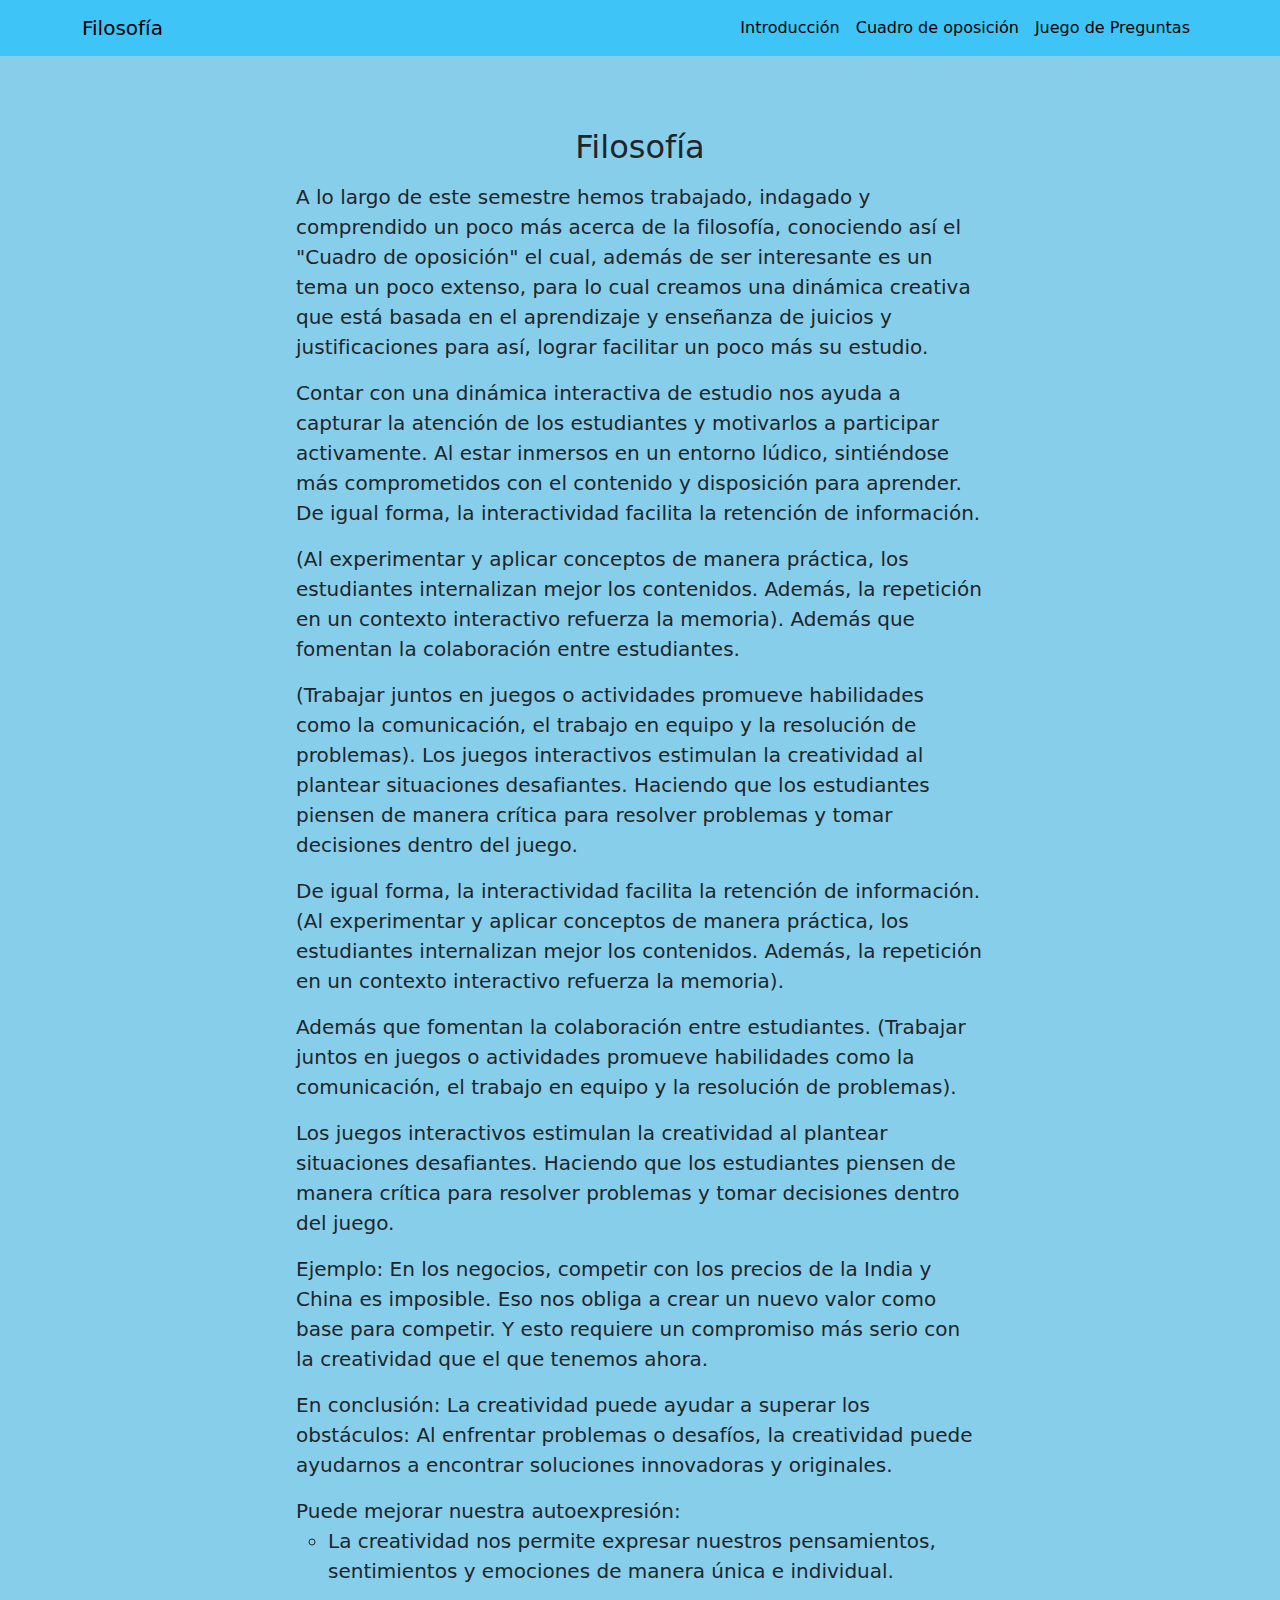
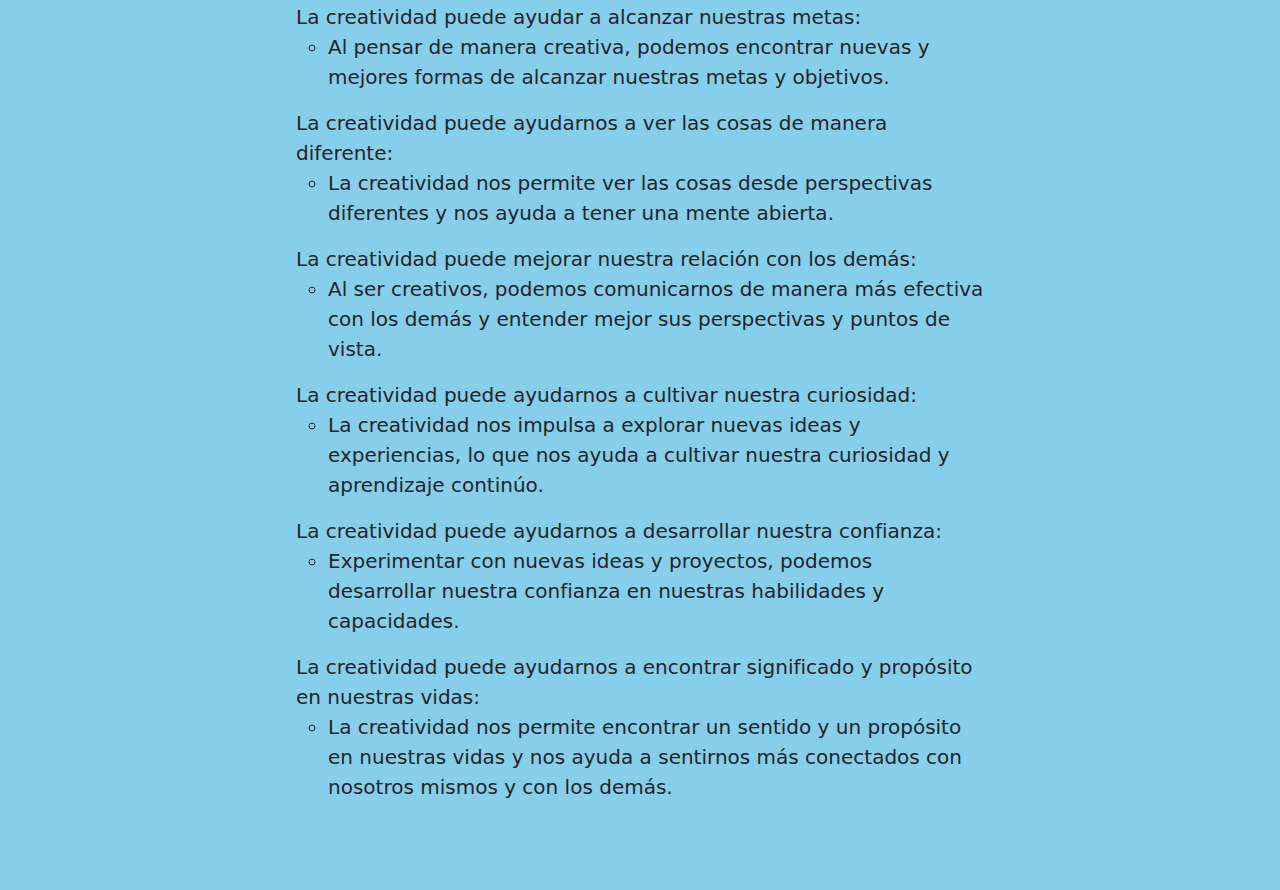
<file: index.html>
<!DOCTYPE html>
<html lang="es">

<head>
    <meta charset="UTF-8">
    <meta name="viewport" content="width=device-width, initial-scale=1.0">
    <title>Filosofía</title>
    <!-- Bootstrap CSS -->
    <link href="https://cdn.jsdelivr.net/npm/bootstrap@5.3.3/dist/css/bootstrap.min.css" rel="stylesheet"
        integrity="sha384-QWTKZyjpPEjISv5WaRU9OFeRpok6YctnYmDr5pNlyT2bRjXh0JMhjY6hW+ALEwIH" crossorigin="anonymous">
    <style>
        body {
            background-color: skyblue;
        }

        .navbar {
            background-color: rgb(63, 196, 248);
            /* Azul más fuerte */
        }

        .navbar-brand,
        .navbar-nav .nav-link {
            color: rgb(0, 0, 0);
            /* Color del texto del navbar */
        }
    </style>
</head>

<body>
    <header>
        <nav class="navbar navbar-expand-lg">
            <div class="container">
                <a class="navbar-brand">Filosofía</a>
                <button class="navbar-toggler" type="button" data-bs-toggle="collapse" data-bs-target="#navbarNav"
                    aria-controls="navbarNav" aria-expanded="false" aria-label="Toggle navigation">
                    <span class="navbar-toggler-icon"></span>
                </button>
                <div class="collapse navbar-collapse" id="navbarNav">
                    <ul class="navbar-nav ms-auto">
                        <li class="nav-item">
                            <a class="nav-link" href="index.html">Introducción</a>
                        </li>
                        <li class="nav-item">
                            <a class="nav-link" href="Cuadrooposicion.html">Cuadro de oposición</a>
                        </li>
                        <li class="nav-item">
                            <a class="nav-link" href="juego.html">Juego de Preguntas</a>
                        </li>
                    </ul>
                </div>
            </div>
        </nav>
    </header>

    <div class="container mt-5">
        <div class="row justify-content-center">
            <div class="col-md-8">
                <div class="mb-5 p-4">
                    <p class="h2 text-center mb-3">Filosofía</p>
                    <p class="text-justify lead mb-3">
                        A lo largo de este semestre hemos trabajado, indagado y comprendido un poco más acerca
                        de la filosofía, conociendo así el <strong>"Cuadro de oposición"</strong> el cual, además de
                        ser interesante es un tema un poco extenso, para lo cual creamos una dinámica creativa que
                        está basada en el aprendizaje y enseñanza de juicios y justificaciones para así, lograr
                        facilitar un poco más su estudio.
                    </p>
                    <p class="text-justify lead mb-3">
                        Contar con una dinámica interactiva de estudio nos ayuda a capturar la atención de los
                        estudiantes y motivarlos a participar activamente. Al estar inmersos en un entorno lúdico,
                        sintiéndose más comprometidos con el contenido y disposición para aprender.
                        De igual forma, la interactividad facilita la retención de información.
                    </p>
                    <p class="text-justify lead mb-3">
                        (Al experimentar y aplicar conceptos de manera práctica, los estudiantes internalizan mejor
                        los contenidos. Además, la repetición en un contexto interactivo refuerza la memoria).
                        Además que fomentan la colaboración entre estudiantes.
                    </p>
                    <p class="text-justify lead mb-3">
                        (Trabajar juntos en juegos o actividades promueve
                        habilidades como la comunicación, el trabajo en equipo y la resolución de problemas).
                        Los juegos interactivos estimulan la creatividad al plantear situaciones desafiantes.
                        Haciendo que los estudiantes piensen de manera crítica para resolver problemas y tomar
                        decisiones dentro del juego.
                    </p>
                    <p class="text-justify lead mb-3">
                        De igual forma, la interactividad facilita la retención de información. (Al experimentar y
                        aplicar conceptos de manera práctica, los estudiantes internalizan mejor los contenidos.
                        Además, la repetición en un contexto interactivo refuerza la memoria).
                    </p>
                    <p class="text-justify lead mb-3">
                        Además que fomentan la colaboración entre estudiantes. (Trabajar juntos en juegos o
                        actividades promueve habilidades como la comunicación, el trabajo en equipo y la resolución
                        de problemas).
                    </p>
                    <p class="text-justify lead mb-3">
                        Los juegos interactivos estimulan la creatividad al plantear situaciones desafiantes.
                        Haciendo que los estudiantes piensen de manera crítica para resolver problemas y tomar
                        decisiones dentro del juego.
                    </p>
                    <p class="text-justify lead mb-3"><strong>Ejemplo:</strong>
                        En los negocios, competir con los precios de la India y China es imposible. Eso nos obliga a
                        crear un nuevo valor como base para competir. Y esto requiere un compromiso más serio con la
                        creatividad que el que tenemos ahora.
                    </p>
                    <p class="text-justify lead mb-3"><strong>En conclusión:</strong> La creatividad puede
                        ayudar a superar los obstáculos: Al enfrentar problemas o desafíos, la creatividad puede
                        ayudarnos a encontrar soluciones innovadoras y originales.
                    </p>
                    <ul class="list-unstyled lead">
                        <li class="text-justify lead mb-3"><strong>Puede mejorar nuestra autoexpresión:</strong>
                            <ul>
                                <li>
                                    La creatividad nos permite expresar nuestros pensamientos, sentimientos y emociones
                                    de manera única e individual.
                                </li>
                            </ul>
                        </li>
                        <li class="text-justify lead mb-3"><strong>La creatividad puede ayudar a alcanzar nuestras
                                metas:</strong>
                            <ul>
                                <li>
                                    Al pensar de manera creativa, podemos encontrar nuevas y mejores formas de alcanzar
                                    nuestras metas y objetivos.
                                </li>
                            </ul>
                        </li>
                        <li class="text-justify lead mb-3"><strong>La creatividad puede ayudarnos a ver las cosas de
                                manera diferente:</strong>
                            <ul>
                                <li>
                                    La creatividad nos permite ver las cosas desde perspectivas diferentes y nos ayuda a
                                    tener una mente abierta.
                                </li>
                            </ul>
                        </li>
                        <li class="text-justify lead mb-3"><strong>La creatividad puede mejorar nuestra relación con los
                                demás:</strong>
                            <ul>
                                <li>
                                    Al ser creativos, podemos comunicarnos de manera más efectiva con los demás y
                                    entender mejor sus perspectivas y puntos de vista.
                                </li>
                            </ul>
                        </li>
                        <li class="text-justify lead mb-3"><strong>La creatividad puede ayudarnos a cultivar nuestra
                                curiosidad:</strong>
                            <ul>
                                <li>
                                    La creatividad nos impulsa a explorar nuevas ideas y experiencias, lo que nos ayuda
                                    a cultivar nuestra curiosidad y aprendizaje continúo.
                                </li>
                            </ul>
                        </li>
                        <li class="text-justify lead mb-3"><strong>La creatividad puede ayudarnos a desarrollar nuestra
                                confianza:</strong>
                            <ul>
                                <li>
                                    Experimentar con nuevas ideas y proyectos, podemos desarrollar nuestra confianza en
                                    nuestras habilidades y capacidades.
                                </li>
                            </ul>
                        </li>
                        <li class="text-justify lead mb-3"><strong>La creatividad puede ayudarnos a encontrar
                                significado y propósito en nuestras vidas:</strong>
                            <ul>
                                <li>
                                    La creatividad nos permite encontrar un sentido y un propósito en nuestras vidas y
                                    nos ayuda a sentirnos más conectados con nosotros mismos y con los demás.
                                </li>
                            </ul>
                        </li>
                    </ul>
                </div>
            </div>
        </div>
    </div>



    <!-- Bootstrap JS (incluyendo Popper) -->
    <script src="https://cdn.jsdelivr.net/npm/bootstrap@5.3.3/dist/js/bootstrap.bundle.min.js"
        integrity="sha384-YvpcrYf0tY3lHB60NNkmXc5s9fDVZLESaAA55NDzOxhy9GkcIdslK1eN7N6jIeHz" crossorigin="anonymous">
    </script>
</body>

</html>
</file>
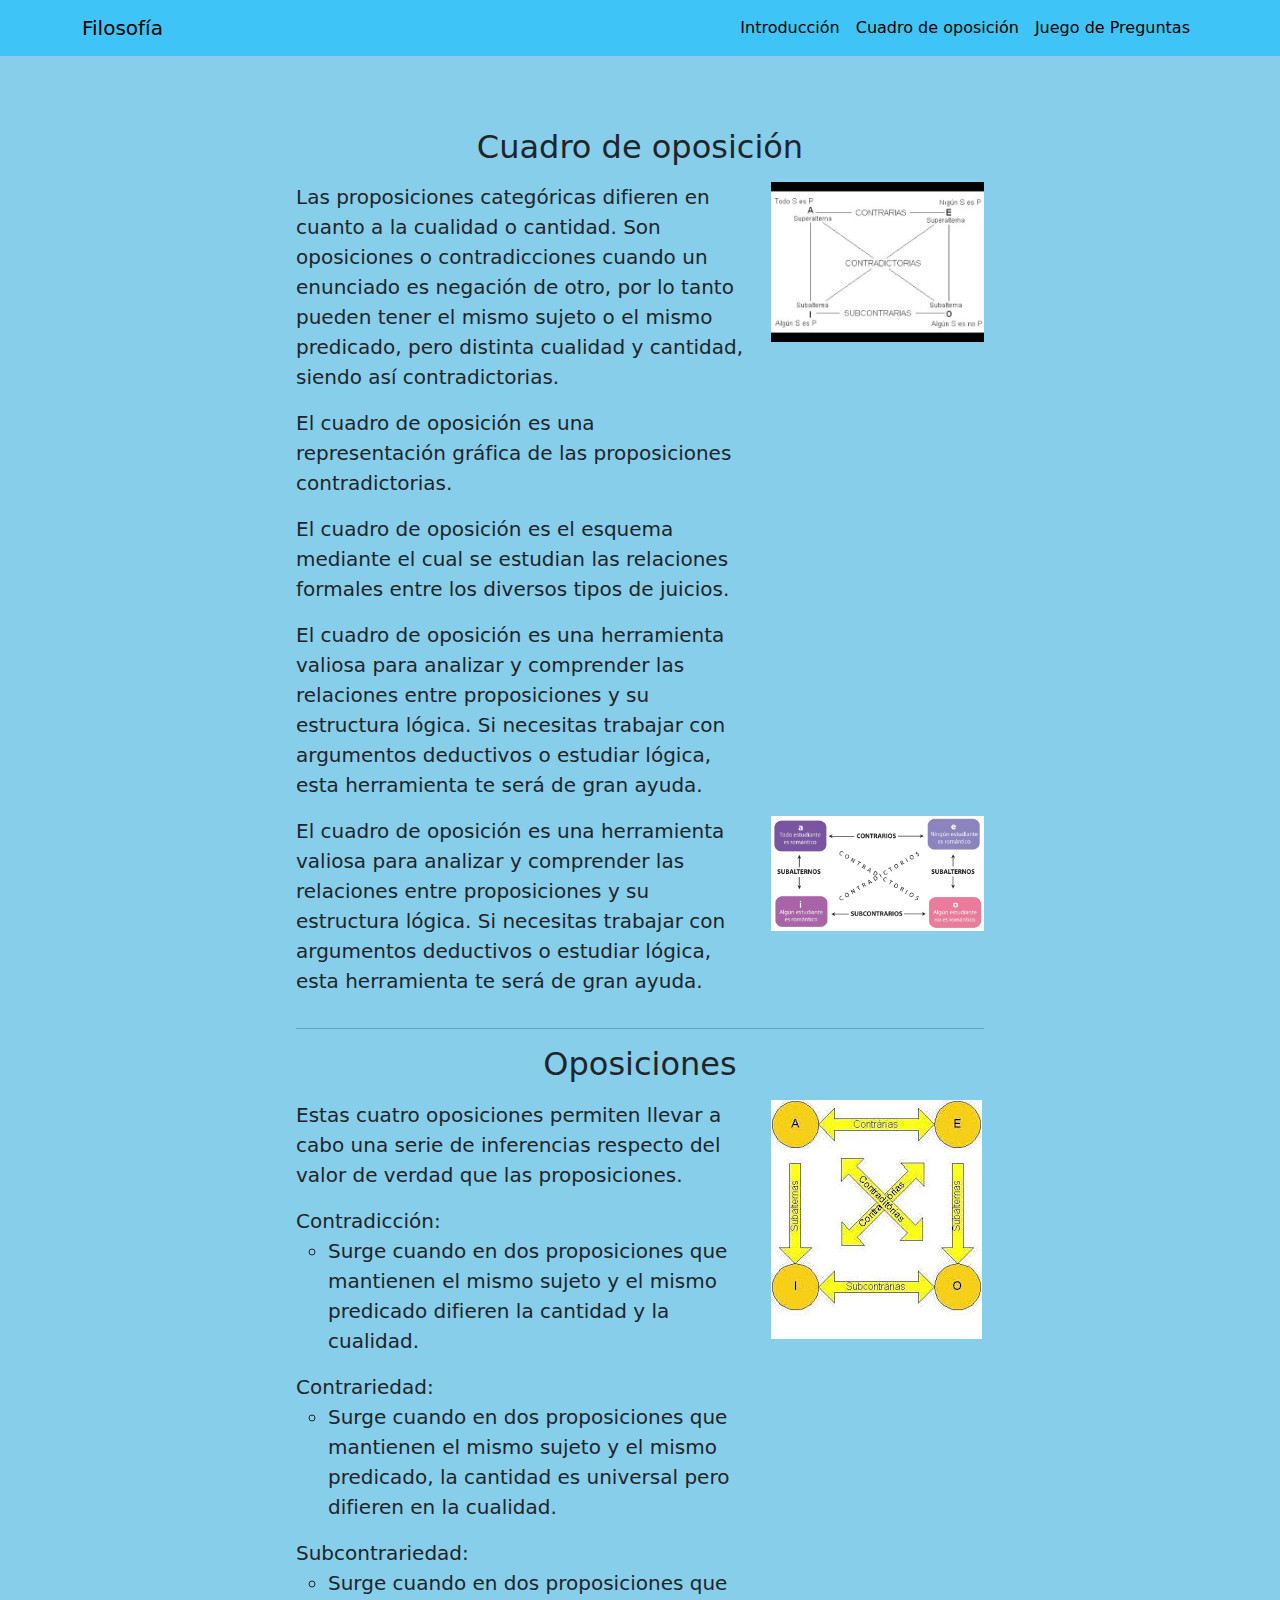
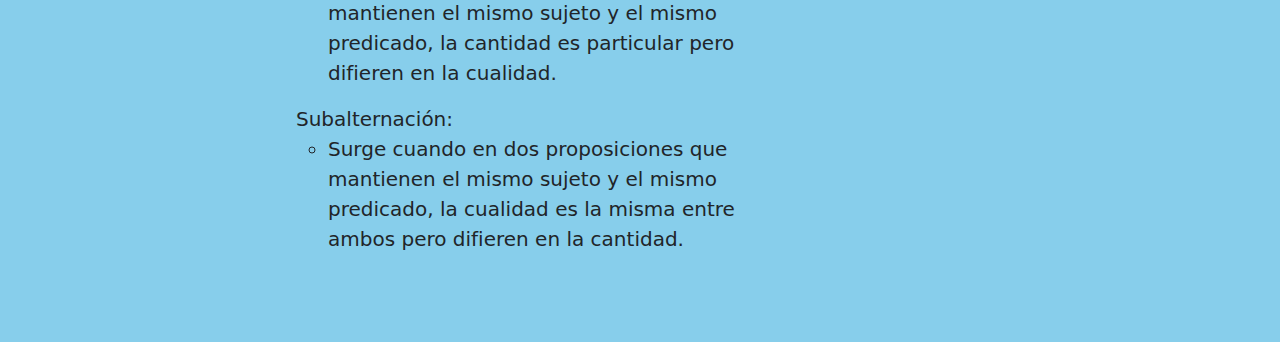
<file: Cuadrooposicion.html>
<!DOCTYPE html>
<html lang="es">

<head>
    <meta charset="UTF-8">
    <meta name="viewport" content="width=device-width, initial-scale=1.0">
    <title>Cuadro de oposición</title>
    <!-- Bootstrap CSS -->
    <link href="https://cdn.jsdelivr.net/npm/bootstrap@5.3.3/dist/css/bootstrap.min.css" rel="stylesheet"
        integrity="sha384-QWTKZyjpPEjISv5WaRU9OFeRpok6YctnYmDr5pNlyT2bRjXh0JMhjY6hW+ALEwIH" crossorigin="anonymous">
    <style>
        body {
            background-color: skyblue;
        }

        .navbar {
            background-color: rgb(63, 196, 248);
            /* Azul más fuerte */
        }

        .navbar-brand,
        .navbar-nav .nav-link {
            color: rgb(0, 0, 0);
            /* Color del texto del navbar */
        }
    </style>
</head>

<body>
    <header>
        <nav class="navbar navbar-expand-lg">
            <div class="container">
                <a class="navbar-brand">Filosofía</a>
                <button class="navbar-toggler" type="button" data-bs-toggle="collapse" data-bs-target="#navbarNav"
                    aria-controls="navbarNav" aria-expanded="false" aria-label="Toggle navigation">
                    <span class="navbar-toggler-icon"></span>
                </button>
                <div class="collapse navbar-collapse" id="navbarNav">
                    <ul class="navbar-nav ms-auto">
                        <li class="nav-item">
                            <a class="nav-link" href="index.html">Introducción</a>
                        </li>
                        <li class="nav-item">
                            <a class="nav-link" href="Cuadrooposicion.html">Cuadro de oposición</a>
                        </li>
                        <li class="nav-item">
                            <a class="nav-link" href="juego.html">Juego de Preguntas</a>
                        </li>
                    </ul>
                </div>
            </div>
        </nav>
    </header>

    <div class="container mt-5">
        <div class="row justify-content-center">
            <div class="col-md-8">
                <div class="mb-5 p-4">
                    <p class="h2 text-center mb-3">Cuadro de oposición</p>
                    <div class="row">
                        <div class="col-md-8">
                            <p class="text-justify lead mb-3">
                                Las proposiciones categóricas difieren en cuanto a la cualidad o cantidad. Son
                                oposiciones o
                                contradicciones cuando un enunciado es negación de otro, por lo tanto pueden tener el
                                mismo
                                sujeto o el mismo predicado, pero distinta cualidad y cantidad, siendo así
                                contradictorias.
                            </p>
                            <p class="text-justify lead mb-3">
                                El cuadro de oposición es una representación gráfica de las proposiciones
                                contradictorias.
                            </p>
                            <p class="text-justify lead mb-3">
                                El cuadro de oposición es el esquema mediante el cual se estudian las relaciones
                                formales
                                entre los diversos tipos de juicios.
                            </p>
                            <p class="text-justify lead mb-3">
                                El cuadro de oposición es una herramienta valiosa
                                para analizar y comprender las relaciones entre proposiciones y su estructura lógica. Si
                                necesitas trabajar con argumentos deductivos o estudiar lógica, esta herramienta te será
                                de
                                gran ayuda.
                            </p>
                        </div>
                        <div class="col-md-4">
                            <img src="img1.jpg" alt="" class="img-fluid mb-3">
                        </div>
                    </div>
                    <div class="row">
                        <div class="col-md-8">
                            <p class="text-justify lead mb-3">
                                El cuadro de oposición es una herramienta valiosa
                                para analizar y comprender las relaciones entre proposiciones y su estructura lógica. Si
                                necesitas trabajar con argumentos deductivos o estudiar lógica, esta herramienta te será
                                de
                                gran ayuda.
                            </p>
                        </div>
                        <div class="col-md-4">
                            <img src="img2.jpg" alt="" class="img-fluid mb-3">
                        </div>
                    </div>
                    <hr>
                    <p class="h2 text-center mb-3">Oposiciones</p>
                    <div class="row">
                        <div class="col-md-8">
                            <p class="text-justify lead mb-3">
                                Estas cuatro oposiciones permiten llevar a cabo una serie de inferencias respecto del
                                valor de verdad que las proposiciones.
                            </p>
                            <ul class="list-unstyled lead">
                                <li class="text-justify lead mb-3"><strong>Contradicción:</strong>
                                    <ul>
                                        <li>
                                            Surge cuando en dos proposiciones que mantienen el mismo sujeto y el mismo
                                            predicado difieren la cantidad y la cualidad.
                                        </li>
                                    </ul>
                                </li>
                                <li class="text-justify lead mb-3"><strong>Contrariedad:</strong>
                                    <ul>
                                        <li>
                                            Surge cuando en dos proposiciones que mantienen el mismo sujeto y el mismo
                                            predicado, la cantidad es universal pero difieren en la cualidad.
                                        </li>
                                    </ul>
                                </li>
                                <li class="text-justify lead mb-3"><strong>Subcontrariedad:</strong>
                                    <ul>
                                        <li>
                                            Surge cuando en dos proposiciones que mantienen el mismo sujeto y el mismo
                                            predicado, la cantidad es particular pero difieren en la cualidad.
                                        </li>
                                    </ul>
                                </li>
                                <li class="text-justify lead mb-3"><strong>Subalternación:</strong>
                                    <ul>
                                        <li>
                                            Surge cuando en dos proposiciones que mantienen el mismo sujeto y el mismo
                                            predicado, la cualidad es la misma entre ambos pero difieren en la cantidad.
                                        </li>
                                    </ul>
                                </li>
                            </ul>
                        </div>
                        <div class="col-md-4">
                            <img src="img3.jpeg" alt="" class="img-fluid mb-3">
                        </div>
                    </div>
                </div>
            </div>
        </div>
    </div>



    <!-- Bootstrap JS (incluyendo Popper) -->
    <script src="https://cdn.jsdelivr.net/npm/bootstrap@5.3.3/dist/js/bootstrap.bundle.min.js"
        integrity="sha384-YvpcrYf0tY3lHB60NNkmXc5s9fDVZLESaAA55NDzOxhy9GkcIdslK1eN7N6jIeHz" crossorigin="anonymous">
    </script>
</body>

</html>
</file>
